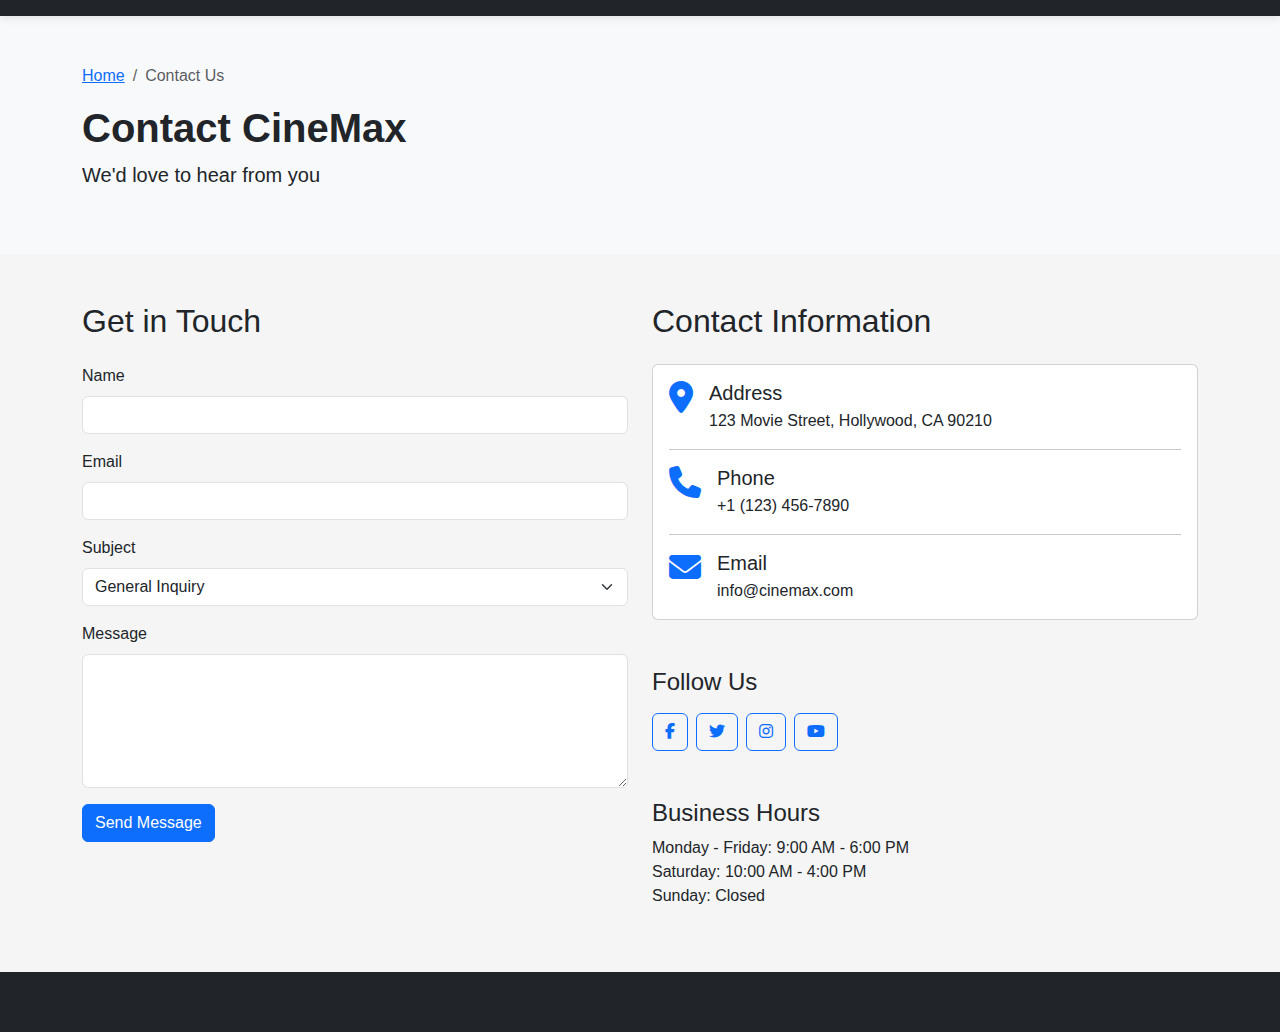
<file: template/contact.html>
<!DOCTYPE html>
<html lang="en">
<head>
    <meta charset="UTF-8">
    <meta name="viewport" content="width=device-width, initial-scale=1.0">
    <title>Contact Us - CineMax</title>
    <!-- Bootstrap CSS -->
    <link href="https://cdn.jsdelivr.net/npm/bootstrap@5.3.0/dist/css/bootstrap.min.css" rel="stylesheet">
    <!-- Font Awesome -->
    <link rel="stylesheet" href="https://cdnjs.cloudflare.com/ajax/libs/font-awesome/6.4.0/css/all.min.css">
    <!-- Custom CSS -->
    <link rel="stylesheet" href="css/style.css">
</head>
<body>
    <!-- Navigation (same as index.html) -->
    <nav class="navbar navbar-expand-lg navbar-dark bg-dark sticky-top">
        <!-- Copy from index.html -->
    </nav>

    <!-- Page Header -->
    <section class="py-5 bg-light">
        <div class="container">
            <nav aria-label="breadcrumb">
                <ol class="breadcrumb">
                    <li class="breadcrumb-item"><a href="index.html">Home</a></li>
                    <li class="breadcrumb-item active" aria-current="page">Contact Us</li>
                </ol>
            </nav>
            <h1 class="fw-bold">Contact CineMax</h1>
            <p class="lead">We'd love to hear from you</p>
        </div>
    </section>

    <!-- Contact Content -->
    <section class="py-5">
        <div class="container">
            <div class="row">
                <div class="col-lg-6 mb-5 mb-lg-0">
                    <h2 class="mb-4">Get in Touch</h2>
                    <form>
                        <div class="mb-3">
                            <label for="name" class="form-label">Name</label>
                            <input type="text" class="form-control" id="name" required>
                        </div>
                        <div class="mb-3">
                            <label for="email" class="form-label">Email</label>
                            <input type="email" class="form-control" id="email" required>
                        </div>
                        <div class="mb-3">
                            <label for="subject" class="form-label">Subject</label>
                            <select class="form-select" id="subject">
                                <option selected>General Inquiry</option>
                                <option>Technical Support</option>
                                <option>Advertising</option>
                                <option>Partnership</option>
                                <option>Other</option>
                            </select>
                        </div>
                        <div class="mb-3">
                            <label for="message" class="form-label">Message</label>
                            <textarea class="form-control" id="message" rows="5" required></textarea>
                        </div>
                        <button type="submit" class="btn btn-primary">Send Message</button>
                    </form>
                </div>
                <div class="col-lg-6">
                    <h2 class="mb-4">Contact Information</h2>
                    <div class="card mb-4">
                        <div class="card-body">
                            <div class="d-flex align-items-start mb-3">
                                <i class="fas fa-map-marker-alt fa-2x text-primary me-3"></i>
                                <div>
                                    <h5 class="mb-1">Address</h5>
                                    <p class="mb-0">123 Movie Street, Hollywood, CA 90210</p>
                                </div>
                            </div>
                            <hr>
                            <div class="d-flex align-items-start mb-3">
                                <i class="fas fa-phone fa-2x text-primary me-3"></i>
                                <div>
                                    <h5 class="mb-1">Phone</h5>
                                    <p class="mb-0">+1 (123) 456-7890</p>
                                </div>
                            </div>
                            <hr>
                            <div class="d-flex align-items-start">
                                <i class="fas fa-envelope fa-2x text-primary me-3"></i>
                                <div>
                                    <h5 class="mb-1">Email</h5>
                                    <p class="mb-0">info@cinemax.com</p>
                                </div>
                            </div>
                        </div>
                    </div>
                    
                    <h4 class="mt-5 mb-3">Follow Us</h4>
                    <div class="d-flex">
                        <a href="#" class="btn btn-outline-primary me-2"><i class="fab fa-facebook-f"></i></a>
                        <a href="#" class="btn btn-outline-primary me-2"><i class="fab fa-twitter"></i></a>
                        <a href="#" class="btn btn-outline-primary me-2"><i class="fab fa-instagram"></i></a>
                        <a href="#" class="btn btn-outline-primary"><i class="fab fa-youtube"></i></a>
                    </div>
                    
                    <div class="mt-5">
                        <h4>Business Hours</h4>
                        <ul class="list-unstyled">
                            <li>Monday - Friday: 9:00 AM - 6:00 PM</li>
                            <li>Saturday: 10:00 AM - 4:00 PM</li>
                            <li>Sunday: Closed</li>
                        </ul>
                    </div>
                </div>
            </div>
        </div>
    </section>

    <!-- Footer (same as index.html) -->
    <footer class="footer">
        <!-- Copy from index.html -->
    </footer>

    <!-- Bootstrap JS -->
    <script src="https://cdn.jsdelivr.net/npm/bootstrap@5.3.0/dist/js/bootstrap.bundle.min.js"></script>
</body>
</html>
</file>
<file: template/css/style.css>
:root {
    --primary-color: #0d6efd;
    --secondary-color: #6c757d;
    --dark-color: #212529;
    --light-color: #f8f9fa;
}

body {
    font-family: 'Segoe UI', Tahoma, Geneva, Verdana, sans-serif;
    background-color: #f5f5f5;
    min-height: 100vh;
    display: flex;
    flex-direction: column;
}

.navbar {
    box-shadow: 0 2px 10px rgba(0, 0, 0, 0.1);
}

.hero-section {
    background: linear-gradient(rgba(0, 0, 0, 0.7), rgba(0, 0, 0, 0.7)), url('https://via.placeholder.com/1920x1080') no-repeat center center;
    background-size: cover;
    color: white;
    padding: 100px 0;
    margin-bottom: 30px;
}

.movie-card {
    transition: transform 0.3s;
    margin-bottom: 20px;
    border: none;
    box-shadow: 0 4px 8px rgba(0, 0, 0, 0.1);
}

.movie-card:hover {
    transform: translateY(-10px);
}

.movie-poster {
    height: 400px;
    object-fit: cover;
}

.single-movie-poster {
    max-height: 600px;
    object-fit: cover;
}

.rating {
    color: #ffc107;
}

footer {
    background-color: var(--dark-color);
    color: var(--light-color);
    padding: 30px 0;
    margin-top: auto;
}

.breadcrumb {
    background-color: transparent;
    padding: 0;
}

.pagination .page-item.active .page-link {
    background-color: var(--primary-color);
    border-color: var(--primary-color);
}

.pagination .page-link {
    color: var(--primary-color);
}

.genre-badge {
    margin-right: 5px;
    margin-bottom: 5px;
}

.cast-member {
    text-align: center;
    margin-bottom: 20px;
}

.cast-member img {
    width: 100px;
    height: 100px;
    border-radius: 50%;
    object-fit: cover;
    margin-bottom: 10px;
}

.trailer-container {
    position: relative;
    padding-bottom: 56.25%; /* 16:9 */
    height: 0;
    overflow: hidden;
}

.trailer-container iframe {
    position: absolute;
    top: 0;
    left: 0;
    width: 100%;
    height: 100%;
}
</file>
